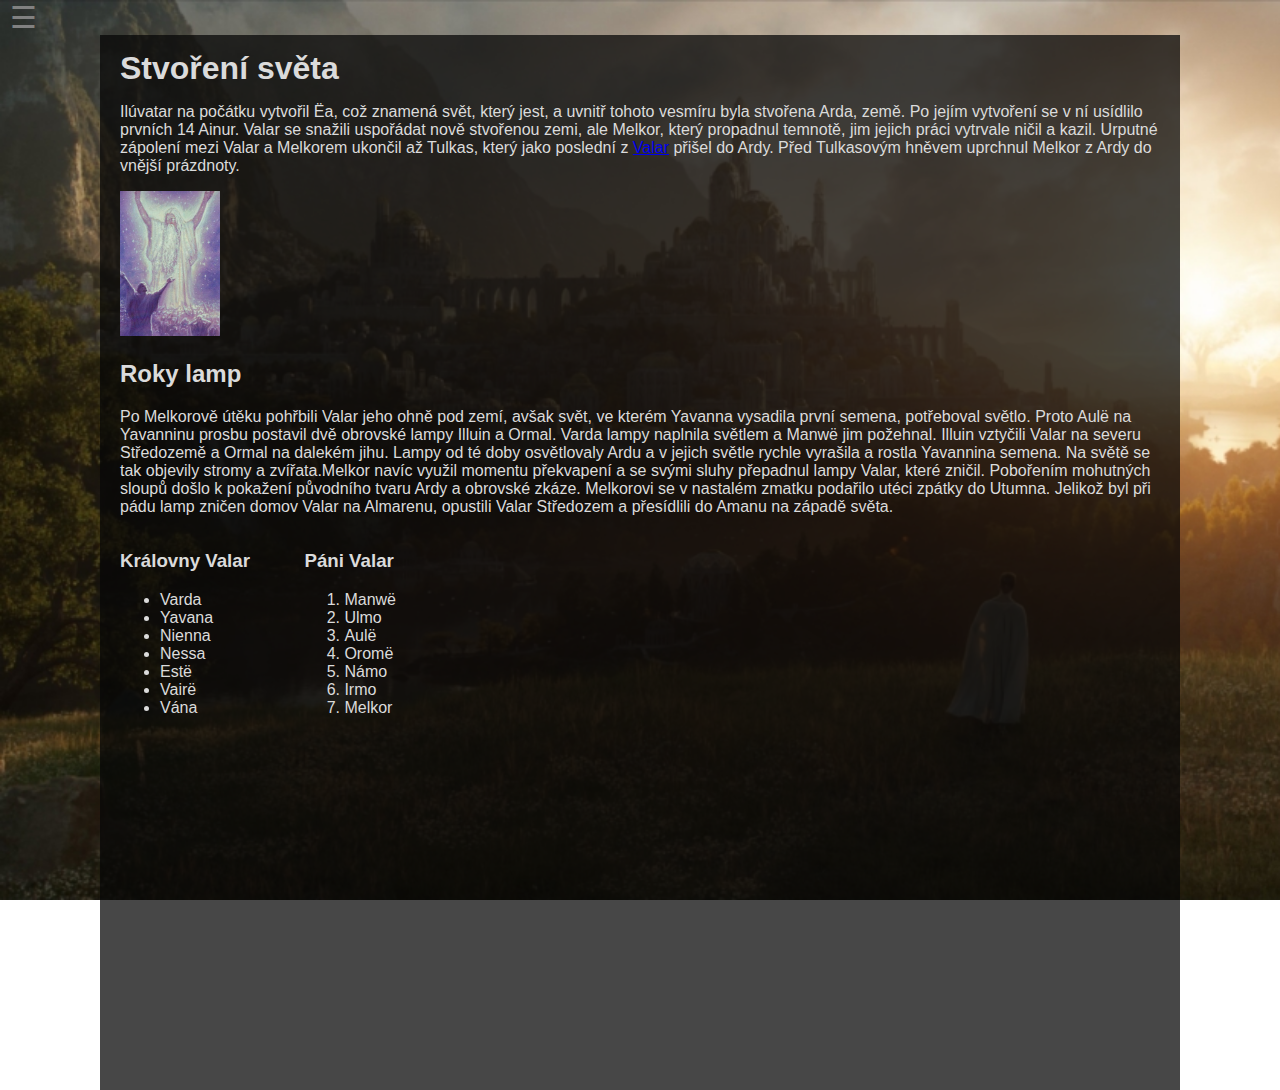
<file: index.html>
<!DOCTYPE html>
<html lang="cs">
<head>
  <meta charset="UTF-8">
  <meta name="viewport" content="width=device-width, initial-scale=1.0">
  <meta http-equiv="X-UA-Compatible" content="ie=edge">
  <title>Stvoření světa</title>
    <link rel="stylesheet" href="style.css">
</head>
<body>
  <header>
      <nav id="mySidenav" class="sidenav">
        <a href="javascript:void(0)" class="closebtn" onclick="closeNav()">&times;</a>
        <a href="index.html" class="domek"></a>
        <a href="1vek.html">První věk</a>
        <a href="2vek.html">Druhý věk</a>
        <a href="3vek.html">Třetí věk</a>
        <a href="fotogalegie.html">Fotky</a>
        <div onmouseover="OpenMNav()" onmouseout="CleseMNav()" >
          <a href="Fandom.html" id="Fandom">Fandom</a>
          <div id="Mnav">
            <a href="Fandom.html#Knížní_Fandom" >Knížní Fandom</a>
            <a href="Fandom.html#Filmové_Fandomy" >Filmové Fandomy</a>
            <a href="Fandom.html#Fanfikce" >Fanfikce</a>
            <a href="Fandom.html#Fanfikce1" >České (a slovenské) fanfikce</a>
            <a href="Fandom.html#Fanfikce2" >Fanfikce s více autory</a>
          </div>
        </div>
      </nav>
    <span style="font-size:30px;cursor:pointer;color: #818181;" onclick="openNav()">&#9776;</span>
  </header>
  <article id="article">
    <h1>Stvoření světa</h1>
    <p>
      Ilúvatar na počátku vytvořil Ëa, což znamená svět, který jest, a uvnitř tohoto vesmíru byla stvořena Arda, země. 
      Po jejím vytvoření se v ní usídlilo prvních 14 Ainur. Valar se snažili uspořádat nově stvořenou zemi, ale Melkor, který propadnul temnotě, 
      jim jejich práci vytrvale ničil a kazil. Urputné zápolení mezi Valar a Melkorem ukončil až Tulkas, který jako poslední z 
      <a href="https://cs.wikipedia.org/wiki/Valar">Valar</a> 
      přišel do Ardy. Před Tulkasovým hněvem uprchnul Melkor z Ardy do vnější prázdnoty.
    </p>

    <div class="fotka">
      <img src="images/Tn-melkor_weaves_opposing_music.jpg" width=100 alt="">
    </div>

    <h2>Roky lamp</h2>
    <p>
      Po Melkorově útěku pohřbili Valar jeho ohně pod zemí, avšak svět, ve kterém Yavanna vysadila první semena, potřeboval světlo. 
      Proto Aulë na Yavanninu prosbu postavil dvě obrovské lampy Illuin a Ormal. Varda lampy naplnila světlem a Manwë jim požehnal.
      Illuin vztyčili Valar na severu Středozemě a Ormal na dalekém jihu. Lampy od té doby osvětlovaly Ardu a v jejich světle rychle vyrašila a 
      rostla Yavannina semena. Na světě se tak objevily stromy a zvířata.Melkor navíc využil momentu překvapení a se svými sluhy přepadnul lampy 
      Valar, které zničil. Pobořením mohutných sloupů došlo k pokažení původního tvaru Ardy a obrovské zkáze. Melkorovi se v nastalém zmatku
      podařilo utéci zpátky do Utumna. Jelikož byl při pádu lamp zničen domov Valar na Almarenu, opustili Valar Středozem a přesídlili do 
      Amanu na západě světa.
    </p>
    <div class="seznam">
        <h3>Královny Valar</h3>
        <ul>
          <li>Varda</li>
          <li>Yavana</li>
          <li>Nienna</li>
          <li>Nessa</li>
          <li>Estë</li>
          <li>Vairë</li>
          <li>Vána</li>
        </ul>
    </div>
    <div class="seznam">
        <h3>Páni Valar</h3>
        <ol>
          <li>Manwë</li>
          <li>Ulmo</li>
          <li>Aulë</li>
          <li>Oromë</li>
          <li>Námo</li>
          <li>Irmo</li>
          <li>Melkor</li>
        </ol>
    </div>
  </article>
<script src="script.js"></script> 
</body>
</html>
</file>
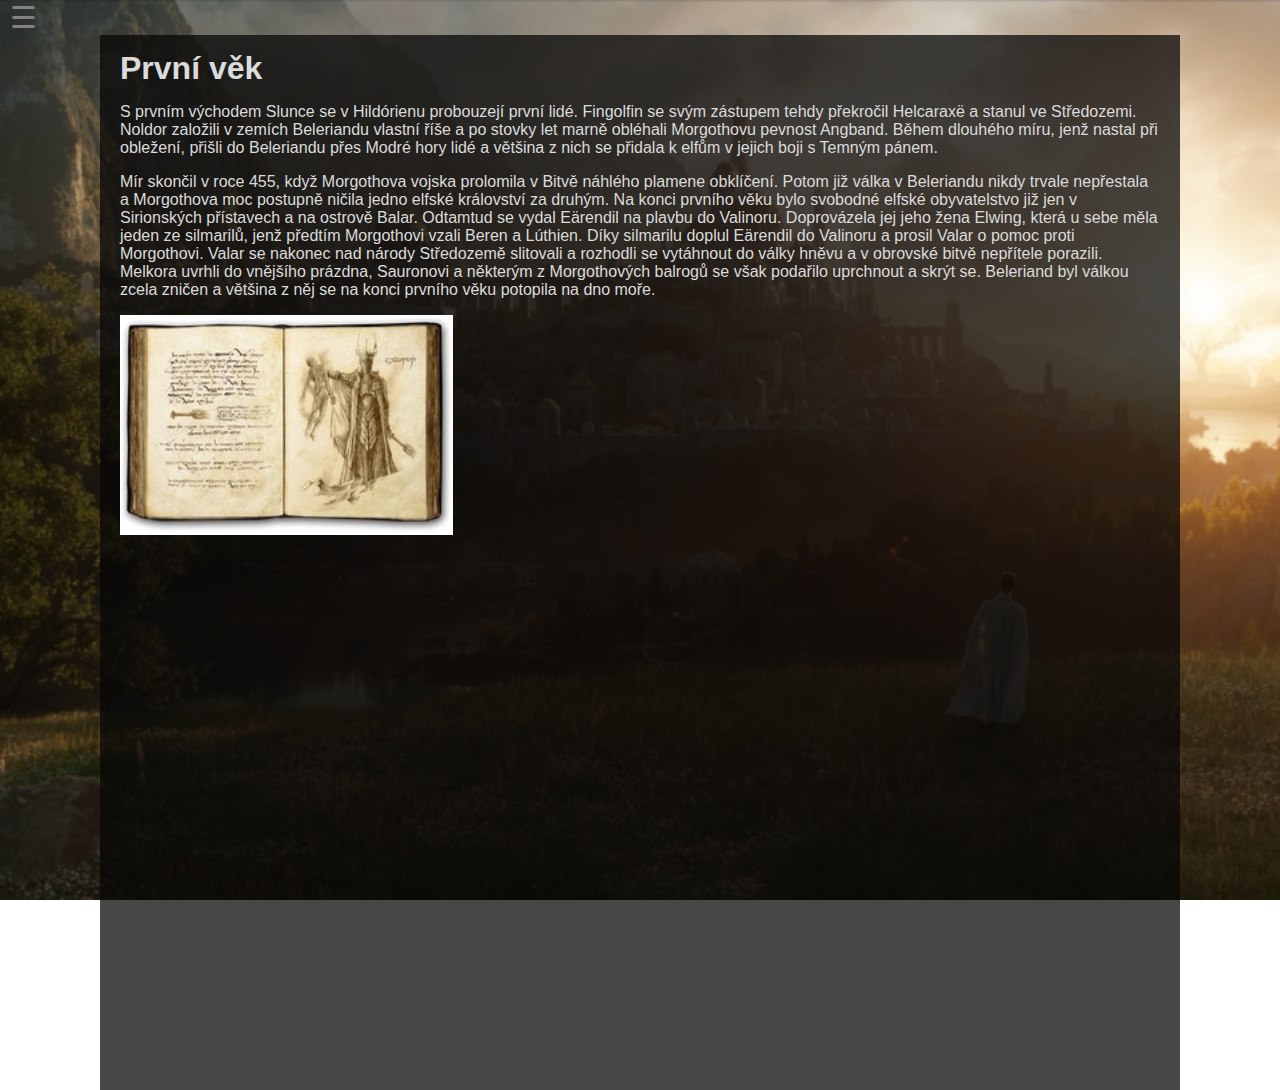
<file: 1vek.html>
<!DOCTYPE html>
<html lang="cs">
<head>
  <meta charset="UTF-8">
  <meta name="viewport" content="width=device-width, initial-scale=1.0">
  <meta http-equiv="X-UA-Compatible" content="ie=edge">
  <title>První věk</title>
  <link rel="stylesheet" href="style.css">
</head>
<body>
<section>
  <header>
    <nav id="mySidenav" class="sidenav">
      <a href="javascript:void(0)" class="closebtn" onclick="closeNav()">&times;</a>
      <a href="index.html" class="domek"></a>
      <a href="1vek.html">První věk</a>
      <a href="2vek.html">Druhý věk</a>
      <a href="3vek.html">Třetí věk</a>
      <a href="fotogalegie.html">Fotky</a>
      <div onmouseover="OpenMNav()" onmouseout="CleseMNav()" >
        <a href="Fandom.html" id="Fandom">Fandom</a>
        <div id="Mnav">
          <a href="Fandom.html#Knížní_Fandom" >Knížní Fandom</a>
          <a href="Fandom.html#Filmové_Fandomy" >Filmové Fandomy</a>
          <a href="Fandom.html#Fanfikce" >Fanfikce</a>
          <a href="Fandom.html#Fanfikce1" >České (a slovenské) fanfikce</a>
          <a href="Fandom.html#Fanfikce2" >Fanfikce s více autory</a>
        </div>
      </div>
    </nav>
      <span style="font-size:30px;cursor:pointer;color: #818181;" onclick="openNav()">&#9776;</span>
     
  </header>
  <article id="article">
    <h1>První věk</h1>
    <p>
      S prvním východem Slunce se v Hildórienu probouzejí první lidé. Fingolfin se svým zástupem tehdy překročil 
      Helcaraxë a stanul ve Středozemi. Noldor založili v zemích Beleriandu vlastní říše a po stovky let marně obléhali 
      Morgothovu pevnost Angband. Během dlouhého míru, jenž nastal při obležení, přišli do Beleriandu přes Modré hory lidé a většina z nich se 
      přidala k elfům v jejich boji s Temným pánem.
    </p>
    <p>
      Mír skončil v roce 455, když Morgothova vojska prolomila v Bitvě náhlého plamene obklíčení. Potom již válka v Beleriandu nikdy trvale 
      nepřestala a Morgothova moc postupně ničila jedno elfské království za druhým. Na konci prvního věku bylo svobodné elfské obyvatelstvo 
      již jen v Sirionských přístavech a na ostrově Balar. Odtamtud se vydal Eärendil na plavbu do Valinoru. Doprovázela jej jeho žena Elwing, 
      která u sebe měla jeden ze silmarilů, jenž předtím Morgothovi vzali Beren a Lúthien. Díky silmarilu doplul Eärendil do Valinoru a prosil 
      Valar o pomoc proti Morgothovi. Valar se nakonec nad národy Středozemě slitovali a rozhodli se vytáhnout do války hněvu a v obrovské 
      bitvě nepřítele porazili. Melkora uvrhli do vnějšího prázdna, Sauronovi a některým z Morgothových balrogů se však podařilo uprchnout a 
      skrýt se. Beleriand byl válkou zcela zničen a většina z něj se na konci prvního věku potopila na dno moře.
    </p>
  <div class="fotka">
  <img src="images/unnamed.jpg" height=220 alt="">
  </div>
  </article>
</section>
<script src="script.js"></script> 


</body>
</html>
</file>
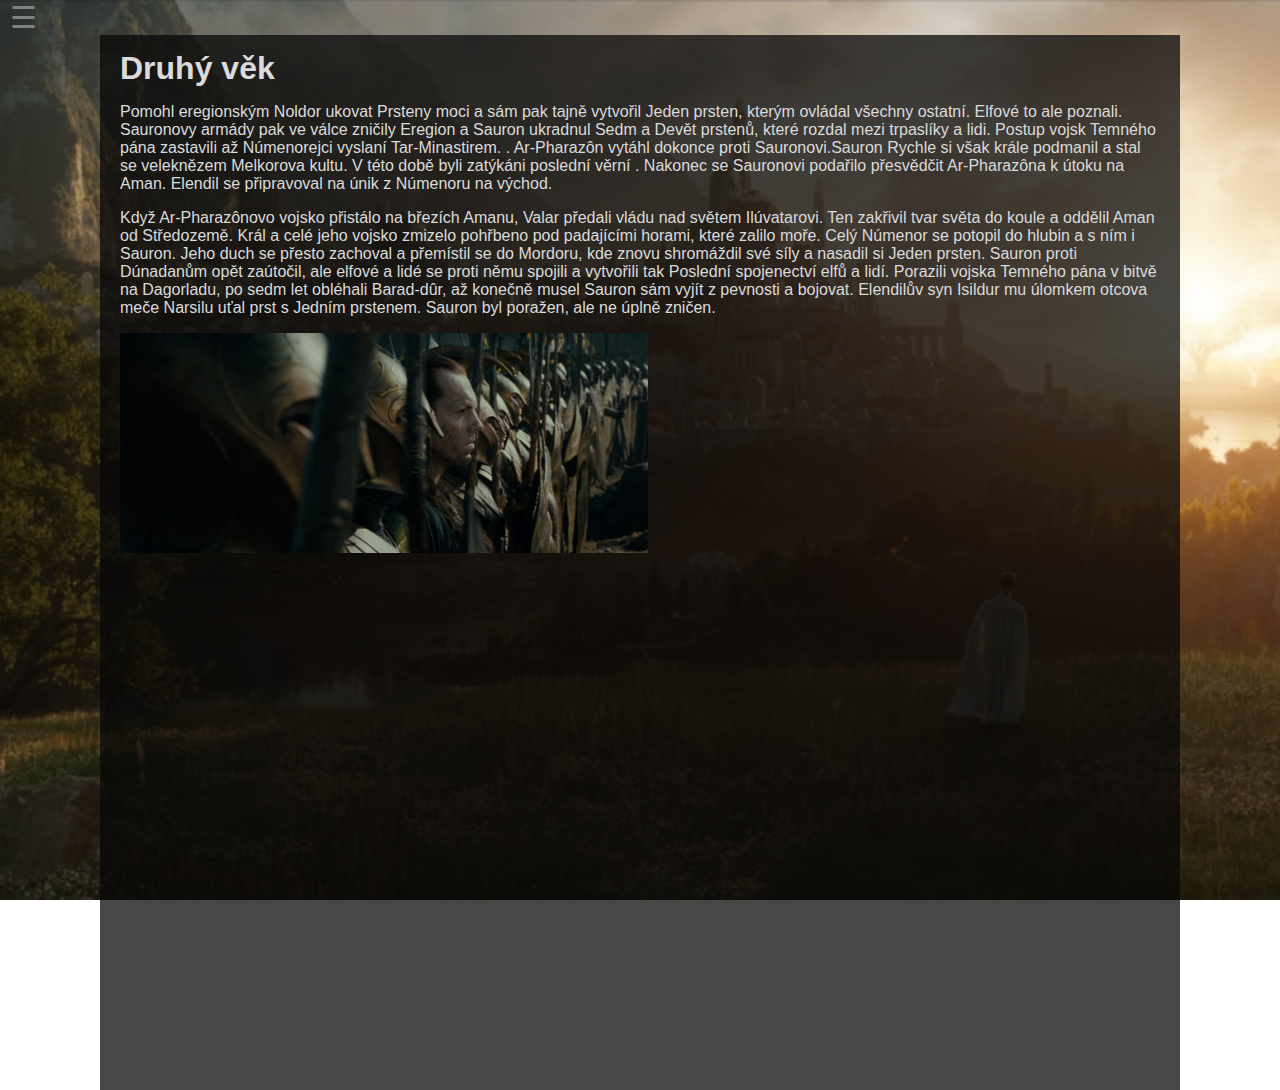
<file: 2vek.html>
<!DOCTYPE html>
<html lang="cs">
<head>
  <meta charset="UTF-8">
  <meta name="viewport" content="width=device-width, initial-scale=1.0">
  <meta http-equiv="X-UA-Compatible" content="ie=edge">
  <title>Druhý věk</title>
    <link rel="stylesheet" href="style.css">
</head>
<body>
<section>
  <header>
    <nav id="mySidenav" class="sidenav">
      <a href="javascript:void(0)" class="closebtn" onclick="closeNav()">&times;</a>
      <a href="index.html" class="domek"></a>
      <a href="1vek.html">První věk</a>
      <a href="2vek.html">Druhý věk</a>
      <a href="3vek.html">Třetí věk</a>
      <a href="fotogalegie.html">Fotky</a>
      <div onmouseover="OpenMNav()" onmouseout="CleseMNav()" >
        <a href="Fandom.html" id="Fandom">Fandom</a>
        <div id="Mnav">
          <a href="Fandom.html#Knížní_Fandom" >Knížní Fandom</a>
          <a href="Fandom.html#Filmové_Fandomy" >Filmové Fandomy</a>
          <a href="Fandom.html#Fanfikce" >Fanfikce</a>
          <a href="Fandom.html#Fanfikce1" >České (a slovenské) fanfikce</a>
          <a href="Fandom.html#Fanfikce2" >Fanfikce s více autory</a>
        </div>
      </div>
    </nav>
    <span style="font-size:30px;cursor:pointer;color: #818181;" onclick="openNav()">&#9776;</span>
  </header>
<article article>
  <h1>Druhý věk</h1>
  <p>
    Pomohl eregionským Noldor ukovat Prsteny moci a sám pak tajně vytvořil Jeden prsten, kterým ovládal všechny ostatní. 
    Elfové to ale poznali. Sauronovy armády pak ve válce zničily Eregion a Sauron ukradnul Sedm a Devět prstenů, 
    které rozdal mezi trpaslíky a lidi. Postup vojsk Temného pána zastavili až Númenorejci vyslaní Tar-Minastirem. . Ar-Pharazôn vytáhl dokonce
     proti Sauronovi.Sauron Rychle si však krále podmanil a stal se veleknězem Melkorova kultu. V této době byli zatýkáni poslední věrní . 
     Nakonec se Sauronovi podařilo přesvědčit Ar-Pharazôna k útoku na Aman.  Elendil se připravoval na únik z Númenoru na východ. 
  </p>
  <p>  
     Když Ar-Pharazônovo vojsko přistálo na březích Amanu, Valar předali vládu nad světem Ilúvatarovi. Ten zakřivil tvar světa do koule a 
     oddělil Aman od Středozemě. Král a celé jeho vojsko zmizelo pohřbeno pod padajícími horami, které zalilo moře. Celý Númenor se potopil do 
     hlubin a s ním i Sauron. Jeho duch se přesto zachoval a přemístil se do Mordoru, kde znovu shromáždil své síly a nasadil si Jeden prsten.
    Sauron proti Dúnadanům opět zaútočil, ale elfové a lidé se proti němu spojili a vytvořili tak Poslední spojenectví elfů a lidí. Porazili 
    vojska Temného pána v bitvě na Dagorladu, po sedm let obléhali Barad-dûr, až konečně musel Sauron sám vyjít z pevnosti a bojovat. Elendilův 
    syn Isildur mu úlomkem otcova meče Narsilu uťal prst s Jedním prstenem. Sauron byl poražen, ale ne úplně zničen.
  </p>
  <div class="fotka">
    <img src="images/last-alliance_33x9.1280.jpg" height=220 alt="">
  </div>

</article>
</section>
<script src="script.js"></script> 
</body>
</html>
</file>
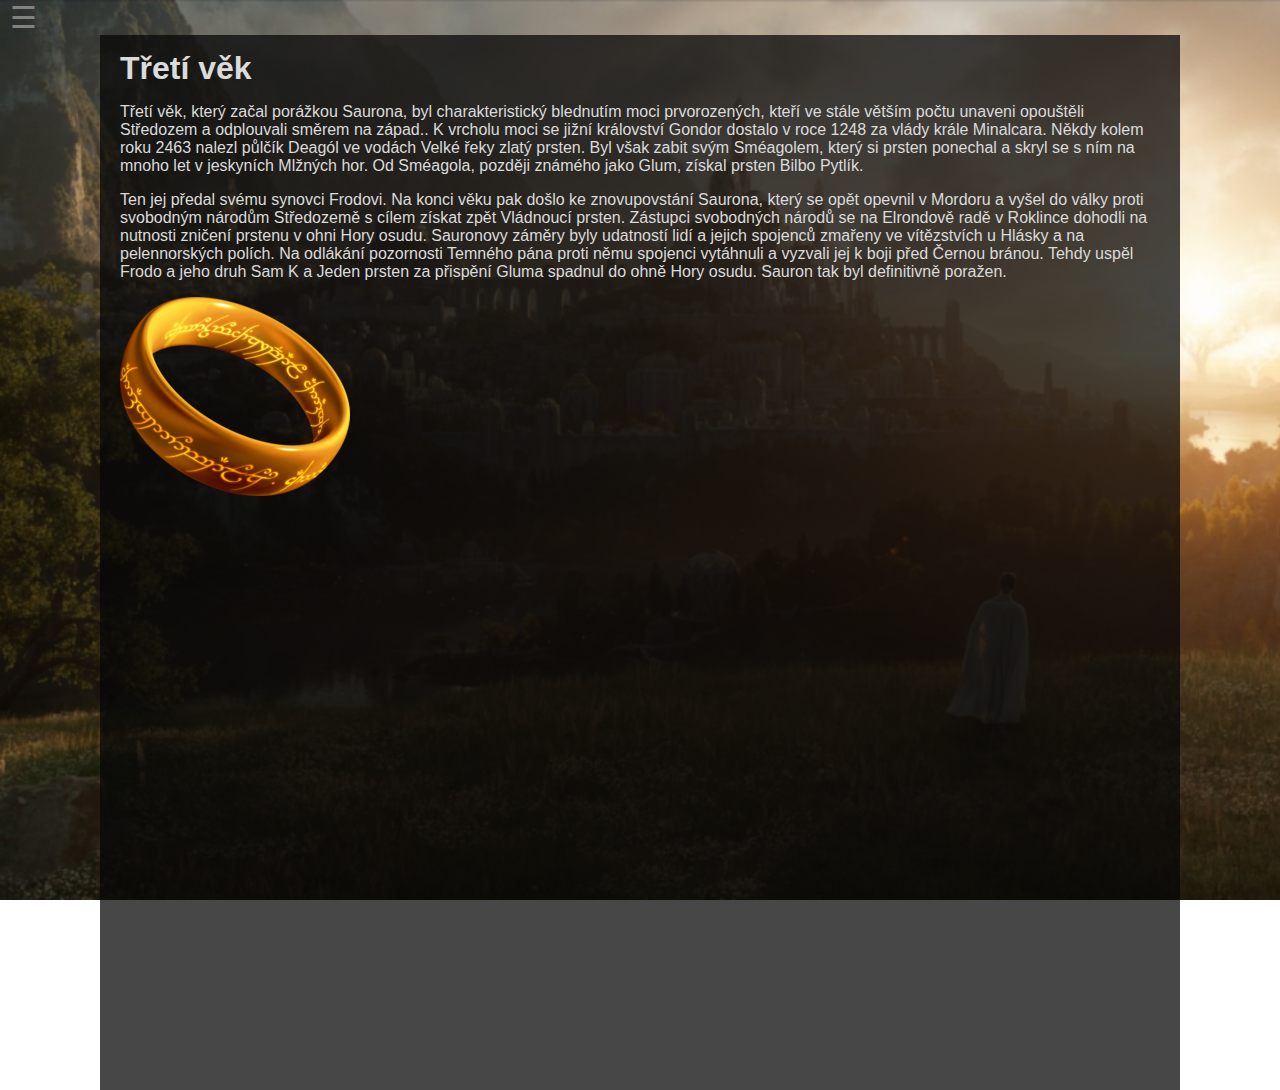
<file: 3vek.html>
<!DOCTYPE html>
<html lang="cs">
<head>
  <meta charset="UTF-8">
  <meta name="viewport" content="width=device-width, initial-scale=1.0">
  <meta http-equiv="X-UA-Compatible" content="ie=edge">
  <title>Třetí věk</title>
    <link rel="stylesheet" href="style.css">
</head>
<body>
<section>
  <header>
    <nav id="mySidenav" class="sidenav">
      <a href="javascript:void(0)" class="closebtn" onclick="closeNav()">&times;</a>
      <a href="index.html" class="domek"></a>
      <a href="1vek.html">První věk</a>
      <a href="2vek.html">Druhý věk</a>
      <a href="3vek.html">Třetí věk</a>
      <a href="fotogalegie.html">Fotky</a>
      <div onmouseover="OpenMNav()" onmouseout="CleseMNav()" >
        <a href="Fandom.html" id="Fandom">Fandom</a>
        <div id="Mnav">
          <a href="Fandom.html#Knížní_Fandom" >Knížní Fandom</a>
          <a href="Fandom.html#Filmové_Fandomy" >Filmové Fandomy</a>
          <a href="Fandom.html#Fanfikce" >Fanfikce</a>
          <a href="Fandom.html#Fanfikce1" >České (a slovenské) fanfikce</a>
          <a href="Fandom.html#Fanfikce2" >Fanfikce s více autory</a>
        </div>
      </div>
    </nav>
    <span style="font-size:30px;cursor:pointer;color: #818181;" onclick="openNav()">&#9776;</span>
  </header>
<article id="article" >
  <div class="gallery">
    <h1>Třetí věk</h1>
    <p>
      Třetí věk, který začal porážkou Saurona, byl charakteristický blednutím moci prvorozených, kteří ve stále větším počtu unaveni opouštěli 
      Středozem a odplouvali směrem na západ.. K vrcholu moci se jižní království Gondor dostalo v roce 1248 za vlády krále Minalcara. 
      Někdy kolem roku 2463 nalezl půlčík Deagól ve vodách Velké řeky zlatý prsten. Byl však zabit svým  Sméagolem, který si prsten ponechal a 
      skryl se s ním na mnoho let v jeskyních Mlžných hor. Od Sméagola, později známého jako Glum, získal prsten Bilbo Pytlík.
    </p>
    <p>
      Ten jej předal 
      svému synovci Frodovi. Na konci věku pak došlo ke znovupovstání Saurona, který se opět opevnil v Mordoru a vyšel do války proti svobodným 
      národům Středozemě s cílem získat zpět Vládnoucí prsten. Zástupci svobodných národů se na Elrondově radě v Roklince dohodli na nutnosti 
      zničení prstenu v ohni Hory osudu.  Sauronovy záměry byly udatností lidí a jejich spojenců zmařeny ve vítězstvích u Hlásky a na 
      pelennorských polích. Na odlákání pozornosti Temného pána proti němu spojenci vytáhnuli a vyzvali jej k boji před Černou bránou. 
      Tehdy uspěl Frodo a jeho druh Sam K a Jeden prsten za přispění Gluma spadnul do ohně Hory osudu. Sauron tak byl definitivně poražen.  
    </p>
    <div class="fotka">
      <img src="images/230px-Unico_Anello.png" alt="">
    </div>
  </div>
</article>
</section>
<script src="script.js"></script> 
</body>
</html>
</file>
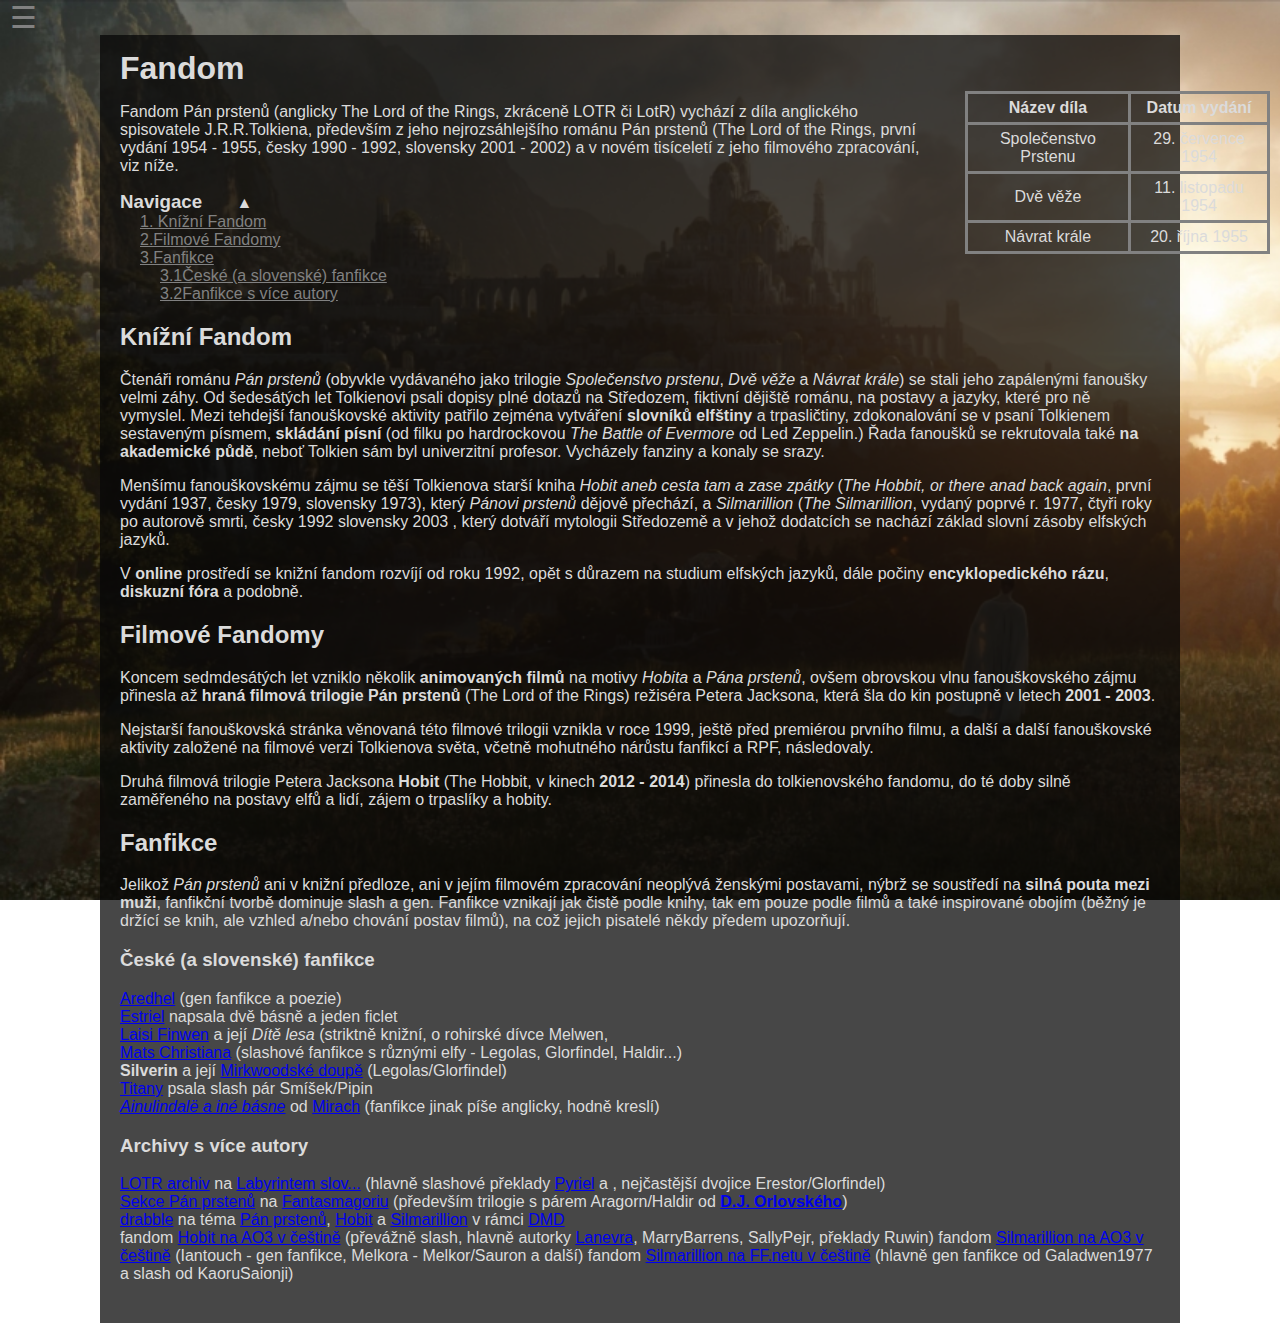
<file: Fandom.html>
<!DOCTYPE html>
<html lang="cs">
<head>
  <meta charset="UTF-8">
  <meta name="viewport" content="width=device-width, initial-scale=1.0">
  <meta http-equiv="X-UA-Compatible" content="ie=edge">
  <title>1vek</title>
  <link rel="stylesheet" href="style.css">
  <style>
    ol {
      padding-left: 20px;
      list-style-type: none;
      margin-top: 0px;
    }
    #navigace{
      margin-bottom: 0px;
    }
    
  </style>
</head>
<body>

  <header>
    <nav id="mySidenav" class="sidenav">
      <a href="javascript:void(0)" class="closebtn" onclick="closeNav()">&times;</a>
      <a href="index.html" class="domek"></a>
      <a href="1vek.html">První věk</a>
      <a href="2vek.html">Druhý věk</a>
      <a href="3vek.html">Třetí věk</a>
      <a href="fotogalegie.html">Fotky</a>
      <div onmouseover="OpenMNav()" onmouseout="CleseMNav()" >
        <a href="Fandom.html" id="Fandom">Fandom</a>
        <div id="Mnav">
          <a href="Fandom.html#Knížní_Fandom" >Knížní Fandom</a>
          <a href="Fandom.html#Filmové_Fandomy" >Filmové Fandomy</a>
          <a href="Fandom.html#Fanfikce" >Fanfikce</a>
          <a href="Fandom.html#Fanfikce1" >České (a slovenské) fanfikce</a>
          <a href="Fandom.html#Fanfikce2" >Fanfikce s více autory</a>
        </div>
      </div>
    </nav>
      <span style="font-size:30px;cursor:pointer;color: #818181;" onclick="openNav()">&#9776;</span>
     
  </header>
  <article id="article">
    <h1>Fandom</h1>
    <p style="width: 78.23454717242292%;">
      Fandom Pán prstenů (anglicky The Lord of the Rings, zkráceně LOTR či LotR) vychází z díla anglického spisovatele J.R.R.Tolkiena,
       především z jeho nejrozsáhlejšího románu Pán prstenů (The Lord of the Rings, první vydání 1954 - 1955, česky 1990 - 1992, 
       slovensky 2001 - 2002) a v novém tisíceletí z jeho filmového zpracování, viz níže.
    </p>
    <table>
      <thead>
        <tr>
          <th>Název díla</th>
          <th>Datum vydání</th>
        </tr>
      </thead>
      <tbody>
        <tr>
          <td>Společenstvo Prstenu</td>
          <td>29. července 1954</td>
        </tr>
        <tr>
          <td>Dvě věže</td>
          <td>11. listopadu 1954</td>
        </tr>
        <tr>
          <td>Návrat krále</td>
          <td>20. října 1955</td>
        </tr>
      </tbody>
    </table>
    <h3 style="display: inline;">Navigace</h3>
    <span  style="display: inline; margin-left: 30px;" id="sipka" onclick="listClose()">&#9650;</span>

    <ol id="misninavigace">
      <li><a href="#Knížní_Fandom">1. Knížní Fandom</a></li>
      <li><a href="#Filmové_Fandomy">2.Filmové Fandomy</a></li>
      <li><a href="#Fanfikce">3.Fanfikce</a>
        <ol>
          <li><a href="#Fanfikce1">3.1České (a slovenské) fanfikce</a></li>
          <li><a href="#Fanfikce2">3.2Fanfikce s více autory</a></li>
        </ol>
      </li>
    </ol>
    <h2 id="Knížní_Fandom">Knížní Fandom</h2>
    <p>Čtenáři románu <em>Pán prstenů</em> (obyvkle vydávaného jako trilogie <em>Společenstvo prstenu</em>, <em>Dvě věže</em> a <em>Návrat krále</em>)
       se stali jeho zapálenými fanoušky velmi záhy. Od šedesátých let Tolkienovi psali dopisy plné dotazů na Středozem, fiktivní dějiště románu, 
       na postavy a jazyky, které pro ně vymyslel. Mezi tehdejší fanouškovské aktivity patřilo zejména vytváření <strong>slovníků elfštiny</strong> a 
       trpasličtiny, zdokonalování se v psaní Tolkienem sestaveným písmem, <strong>skládání písní</strong> (od 
         filku po hardrockovou <em>The Battle of Evermore</em> od Led Zeppelin.) Řada fanoušků se rekrutovala také <strong>na akademické půdě</strong>,
          neboť Tolkien sám byl univerzitní profesor. 
           Vycházely fanziny a konaly se srazy.
    </p>
    <p>Menšímu fanouškovskému zájmu se těší Tolkienova starší kniha <em>Hobit aneb cesta tam a zase zpátky </em>(<em>The Hobbit, or there 
      anad back again</em>, první vydání 1937, česky 1979, 
      slovensky 1973), který <em>Pánovi prstenů</em> dějově
       přechází, a <em>Silmarillion</em> (<em>The Silmarillion</em>, vydaný poprvé r. 1977, čtyři roky po autorově smrti, česky 1992 slovensky 2003
        , který dotváří mytologii Středozemě a v jehož dodatcích se nachází základ slovní zásoby 
         elfských jazyků.
    </p><p>V <strong>online</strong> prostředí se knižní fandom rozvíjí od roku 1992, opět s důrazem na studium elfských jazyků, dále počiny <strong>encyklopedického rázu</strong>, <strong>diskuzní fóra</strong> a podobně.
    </p>
    <h2 id="Filmové_Fandomy">Filmové Fandomy</h2>
<p>Koncem sedmdesátých let vzniklo několik <strong>animovaných filmů</strong>
  na motivy <em>Hobita</em> a <em>Pána prstenů</em>, ovšem obrovskou vlnu fanouškovského zájmu přinesla až <strong>hraná filmová trilogie Pán prstenů</strong> (The Lord of the Rings) režiséra Petera Jacksona, která šla do kin postupně v letech <strong>2001 - 2003</strong>.
</p><p>Nejstarší fanouškovská stránka věnovaná této filmové trilogii vznikla v roce 1999, ještě před premiérou prvního filmu, a další a další 
  fanouškovské aktivity založené na filmové verzi Tolkienova světa, včetně mohutného nárůstu fanfikcí a RPF, následovaly. 
</p><p>Druhá filmová trilogie Petera Jacksona <strong>Hobit</strong> (The Hobbit, v kinech <strong>2012 - 2014</strong>) přinesla do tolkienovského fandomu, 
  do té doby silně zaměřeného na postavy elfů a lidí, zájem o trpaslíky a hobity.
</p>
<h2 id="Fanfikce">Fanfikce</h2>
<p>Jelikož <em>Pán prstenů</em> ani v knižní předloze, ani v jejím filmovém zpracování neoplývá ženskými postavami, nýbrž se soustředí na 
  <strong>silná pouta mezi muži</strong>, fanfikční tvorbě dominuje slash a gen. Fanfikce vznikají jak čistě podle knihy, tak em pouze podle filmů 
  a také inspirované obojím (běžný je držící se knih, ale vzhled a/nebo chování postav filmů), na což jejich pisatelé někdy předem upozorňují.
</p>
<h3 id="Fanfikce1">České (a slovenské) fanfikce</h3>
<a href="https://aredhelbila.blogspot.com/" class="odkaz">Aredhel</a> (gen fanfikce a poezie)<br>
<a href="/cs/wiki/Estriel" class="odkaz">Estriel</a> napsala dvě básně a jeden ficlet<br>
<a href="http://laisifinwen.wz.cz/" class="odkaz">Laisi Finwen</a> a její <em>Dítě lesa</em> (striktně knižní, o rohirské dívce Melwen,<br>
<a href="https://matschristiana.webs.com/lotr.htm"  class="odkaz">Mats Christiana</a> (slashové fanfikce s různými elfy - Legolas, Glorfindel, Haldir...)<br>
<strong>Silverin</strong> a její <a href="https://www.angelfire.com/vamp/silverin/homepage.html" class="odkaz">Mirkwoodské doupě</a> (Legolas/Glorfindel)<br>
<a href="https://web.archive.org/web/20100917234855/http://lemmesay.ic.cz/pp.html" class="odkaz">Titany</a> psala slash pár Smíšek/Pipin<br>
<em><a href="https://archiveofourown.org/works/22365553/" class="odkaz">Ainulindalë a iné básne</a></em> od <a href="/cs/wiki/MirachRavaia"> Mirach</a> (fanfikce jinak píše anglicky, hodně kreslí)<br>
<h3 id="Fanfikce2">Archivy s více autory</h3>
<a href="http://labyrintem.4fan.cz/archiv-lotr" class="odkaz">LOTR archiv</a> na <a href="/cs/wiki/Labyrintem_slov..." class="odkaz">Labyrintem slov...</a> (hlavně slashové překlady <a href="/cs/wiki/Pyriel" class="odkaz">Pyriel</a> a , nejčastější dvojice Erestor/Glorfindel)<br>
<a href="https://web.archive.org/web/20191222114914/http://www.fantasmagorium.net/povidky_pp.php" class="odkaz">Sekce Pán prstenů</a> na <a href="/cs/wiki/Fantasmagorium" class="odkaz">Fantasmagoriu</a> (především trilogie s párem Aragorn/Haldir od <a href="/cs/wiki/D.J._Orlovsk%C3%BD" class="odkaz"><strong>D.J. Orlovského</strong></a>)<br>
<a href="/cs/wiki/Drabble" title="Drabble">drabble</a> na téma <a target="_blank" rel="nofollow noreferrer noopener" class="external text" href="http://www.sosaci.net/taxonomy/term/14">Pán prstenů</a>, <a target="_blank" rel="nofollow noreferrer noopener" class="external text" href="http://www.sosaci.net/taxonomy/term/485">Hobit</a> a <a href="http://www.sosaci.net/taxonomy/term/211" class="odkaz">Silmarillion</a> v rámci <a href="/cs/wiki/Duben_m%C4%9Bs%C3%ADc_drabble" class="odkaz">DMD</a><br>
fandom <a  href="https://archiveofourown.org/works/search?utf8=%E2%9C%93&amp;work_search%5Bquery%5D=&amp;work_search%5Btitle%5D=&amp;work_search%5Bcreators%5D=&amp;work_search%5Brevised_at%5D=&amp;work_search%5Bcomplete%5D=&amp;work_search%5Bcrossover%5D=&amp;work_search%5Bsingle_chapter%5D=0&amp;work_search%5Bword_count%5D=&amp;work_search%5Blanguage_id%5D=cs&amp;work_search%5Bfandom_names%5D=The+Hobbit+-+All+Media+Types&amp;work_search%5Brating_ids%5D=&amp;work_search%5Bcharacter_names%5D=&amp;work_search%5Brelationship_names%5D=&amp;work_search%5Bfreeform_names%5D=&amp;work_search%5Bhits%5D=&amp;work_search%5Bkudos_count%5D=&amp;work_search%5Bcomments_count%5D=&amp;work_search%5Bbookmarks_count%5D=&amp;work_search%5Bsort_column%5D=word_count&amp;work_search%5Bsort_direction%5D=desc&amp;commit=Search">Hobit na AO3 v češtině</a> (převážně slash, hlavně autorky <a href="/cs/wiki/Lanevra" class="odkaz">Lanevra</a>, MarryBarrens, SallyPejr, překlady Ruwin)
fandom <a  href="https://archiveofourown.org/works?utf8=%E2%9C%93&amp;work_search%5Bsort_column%5D=revised_at&amp;work_search%5Bother_tag_names%5D=&amp;work_search%5Bexcluded_tag_names%5D=&amp;work_search%5Bcrossover%5D=&amp;work_search%5Bcomplete%5D=&amp;work_search%5Bwords_from%5D=&amp;work_search%5Bwords_to%5D=&amp;work_search%5Bdate_from%5D=&amp;work_search%5Bdate_to%5D=&amp;work_search%5Bquery%5D=&amp;work_search%5Blanguage_id%5D=cs&amp;commit=Sort+and+Filter&amp;tag_id=The+Silmarillion+and+other+histories+of+Middle-Earth+-+J*d*+R*d*+R*d*+Tolkien" class="odkaz">Silmarillion na AO3 v češtině</a> (Iantouch - gen fanfikce, Melkora - Melkor/Sauron a další)
fandom <a  href="https://www.fanfiction.net/book/Silmarillion/?&amp;srt=1&amp;lan=31&amp;r=10" class="odkaz">Silmarillion na FF.netu v češtině</a> (hlavně gen fanfikce od Galadwen1977 a slash od KaoruSaionji)
</article>
<script src="script.js"></script> 


</body>
</html>
</file>
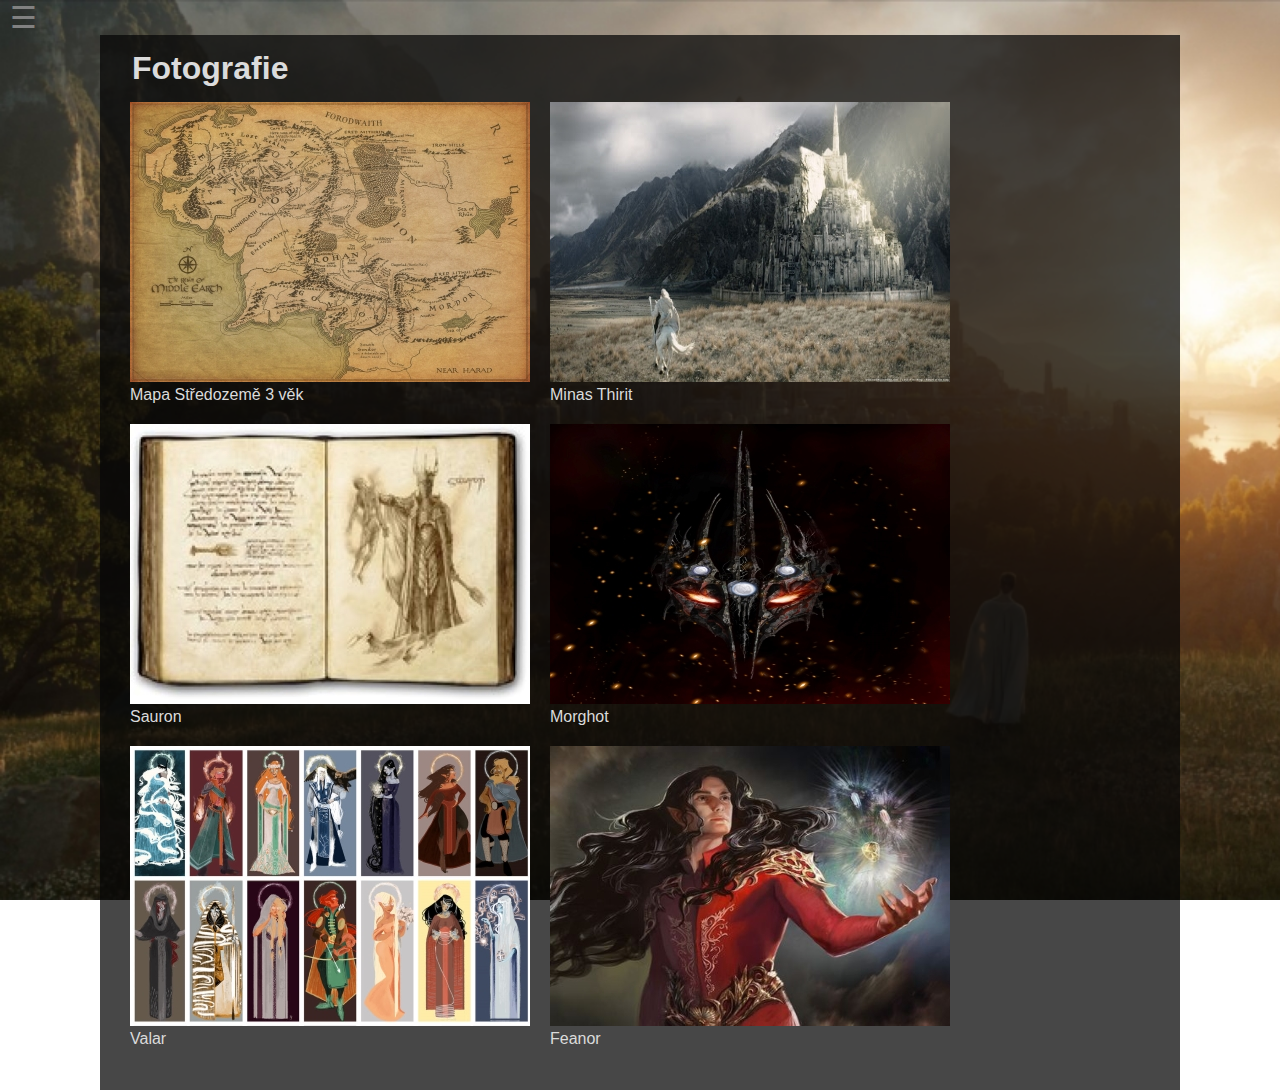
<file: fotogalegie.html>
<!DOCTYPE html>
<html lang="cs">
<head>
  <meta charset="UTF-8">
  <meta name="viewport" content="width=device-width, initial-scale=1.0">
  <meta http-equiv="X-UA-Compatible" content="ie=edge">
  <title>Fotogalerie</title>
    <link rel="stylesheet" href="style.css">
</head>
<body>

<section>
  <header>
      <nav id="mySidenav" class="sidenav">
        <a href="javascript:void(0)" class="closebtn" onclick="closeNav()">&times;</a>
        <a href="index.html" class="domek"></a>
        <a href="1vek.html">První věk</a>
        <a href="2vek.html">Druhý věk</a>
        <a href="3vek.html">Třetí věk</a>
        <a href="fotogalegie.html">Fotky</a>
        <div onmouseover="OpenMNav()" onmouseout="CleseMNav()" >
          <a href="Fandom.html" id="Fandom">Fandom</a>
          <div id="Mnav">
            <a href="Fandom.html#Knížní_Fandom" >Knížní Fandom</a>
            <a href="Fandom.html#Filmové_Fandomy" >Filmové Fandomy</a>
            <a href="Fandom.html#Fanfikce" >Fanfikce</a>
            <a href="Fandom.html#Fanfikce1" >České (a slovenské) fanfikce</a>
            <a href="Fandom.html#Fanfikce2" >Fanfikce s více autory</a>
          </div>
        </div>
      </nav>
    <span style="font-size:30px;cursor:pointer;color: #818181;" onclick="openNav()">&#9776;</span>
  </header>
  

  <article id="article">
    <div class="gallery">
      <h1 style="margin-left: 12px;">Fotografie</h1>
    

        <div class="obrazek">
        <a target="_blank" href="images/mapa3.jpg">
          <img src="images/mapa3-min.jpg" alt="Cinque Terre">
        </a>
        <div class="desc">Mapa Středozemě 3 věk</div>
        </div>

        <div class="obrazek">
        <a target="_blank" href="images/unnasmed.jpg">
          <img src="images/unnasmed-min.jpg" alt="Cinque Terre">
        </a>
        <div class="desc">Minas Thirit</div>
        </div>

        <div class="obrazek">    
        <a target="_blank" href="images/unnamed.jpg">
          <img src="images/unnamed-min.jpg" alt="Cinque Terre">
        </a>
        <div class="desc">Sauron</div>
        </div>

        <div class="obrazek">    
        <a target="_blank" href="images/Morgoth_by_SpentaMainyu.jpg">
          <img src="images/Morgoth_by_SpentaMainyu-min.jpg" alt="Cinque Terre" >
        </a>
        <div class="desc">Morghot</div>
        </div>

        <div class="obrazek">    
        <a target="_blank" href="images/valar_by_simili_tortue_db44wf8-fullview.jpg">
          <img src="images/valar_by_simili_tortue_db44wf8-fullview-min.jpg" alt="Cinque Terre">
        </a>
        <div class="desc">Valar</div>
        </div>     

        <div class="obrazek">    
        <a target="_blank" href="images/main-qimg-8dd1ca5dbc1418a828c63ea366c7aa46.jpg">
          <img src="images/main-qimg-8dd1ca5dbc1418a828c63ea366c7aa46-min.jpg" alt="Cinque Terre">
        </a>
        <div class="desc">Feanor</div>
        </div>

    </div>
  </article>
</section>
<script src="script.js"></script> 
</body>
</html>
</file>
<file: style.css>
/* Add a black background color to the top navigation */
body{
  font-family: "Lato", sans-serif;
  margin: 0px;
  color: #dbdbdb;
  background-image: url(images/lord-of-the-rings-amazon-series-valinor-2-1180x590.jpg);
  background-repeat: no-repeat;
  background-size: cover;
  background-attachment: fixed;

}
article{
  margin: 0px 100px 0px 100px;
  min-height: 1000px;
  background-color: rgba(7, 7, 7, 0.74);
  background-attachment: fixed;
  transition: 0.5s;
  padding: 15px 20px 40px 20px;
}

h1{
  margin: 0px 0px 5px 0px;
}
.sidenav {
  height: 100%;
  width: 0;
  position: fixed;
  z-index: 1;
  top: 0;
  left: 0;
  background-color: #111;
  overflow-x: hidden;
  transition: 0.5s;
  padding-top: 60px;
}

.sidenav a {
  padding: 8px 8px 8px 32px;
  text-decoration: none;
  font-size: 25px;
  color: #818181;
  display: block;
  transition: 0.3s;
  width: fit-content;
}

.sidenav a:hover {
  color: #f1f1f1;
}

.sidenav .closebtn {
  position: absolute;
  top: 0;
  right: 25px;
  font-size: 36px;
  margin-left: 50px;
}

  nav h1{
    color: #f2f2f2;
    text-align: center;
    font-size: 17px;
  }

  .domek{
    height: 30px;
    min-width: 30px;
    background-image: url(images/domek.png);
    background-repeat: no-repeat;
    background-size: 30px;
    background-position: 32px;
  }

  .domek:hover{
    height: 30px;
    width: 30px;
    background-image: url(images/domek_bili.png);
    background-repeat: no-repeat;
    background-size: 30px;
    background-position: 32px;
  }

.obrazek{
  float: left;
  margin: 10px;
  background-color: transparent;
}

.seznam{
  display:inline-block;
  margin-right: 50px;
}
span{
  margin: 10px;
}
.odkaz:visited{
  color: #0066cc;
}
li a{
  color: #818181;
}
li a:hover{
  color: #f1f1f1;
}
#Mnav a{
  font-size: 15px;
}
table{
  position: absolute;
  top: 8.9568%;
  left: 74.5875%;
  margin: 10px;
  border: 3px solid #818181;
  border-collapse: collapse;

}
td, th{
  border: 3px solid #818181;
  padding: 5px;
}
td{
  text-align: center;
}
</file>
